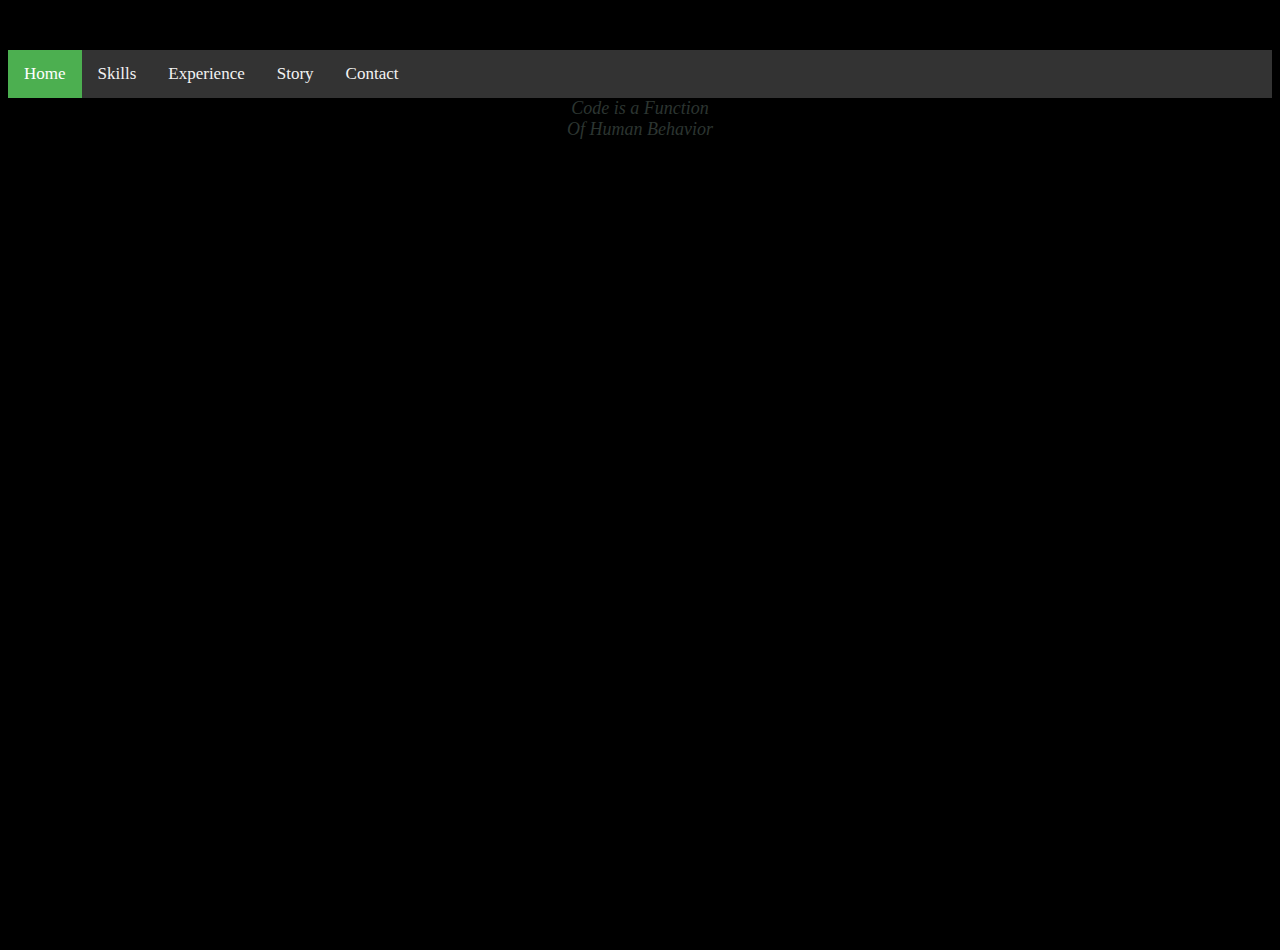
<file: Portfolio project/index.html>
<!DOCTYPE html>
<html lang="en">

<head>
    <meta charset="UTF-8">
    <meta name="viewport" content="width=device-width, initial-scale=1.0">
    <title>My Portfolio</title>
    <link rel="stylesheet" href="main.css">

</head>

<body>
    <!-- <div class="navbar-fixed"> -->
    <div class="topnav">
        <a class="active" href="#home">Home</a>
        <a href="#skills">Skills</a>
        <a href="#experience">Experience</a>
        <a href="#story">Story</a>
        <a href="#contact">Contact</a>
    </div>
    <!-- </div> -->
    <div id="title1" <h1>Code is a Function <br/>Of Human Behavior</h1>
    </div>


</body>

</html>
</file>
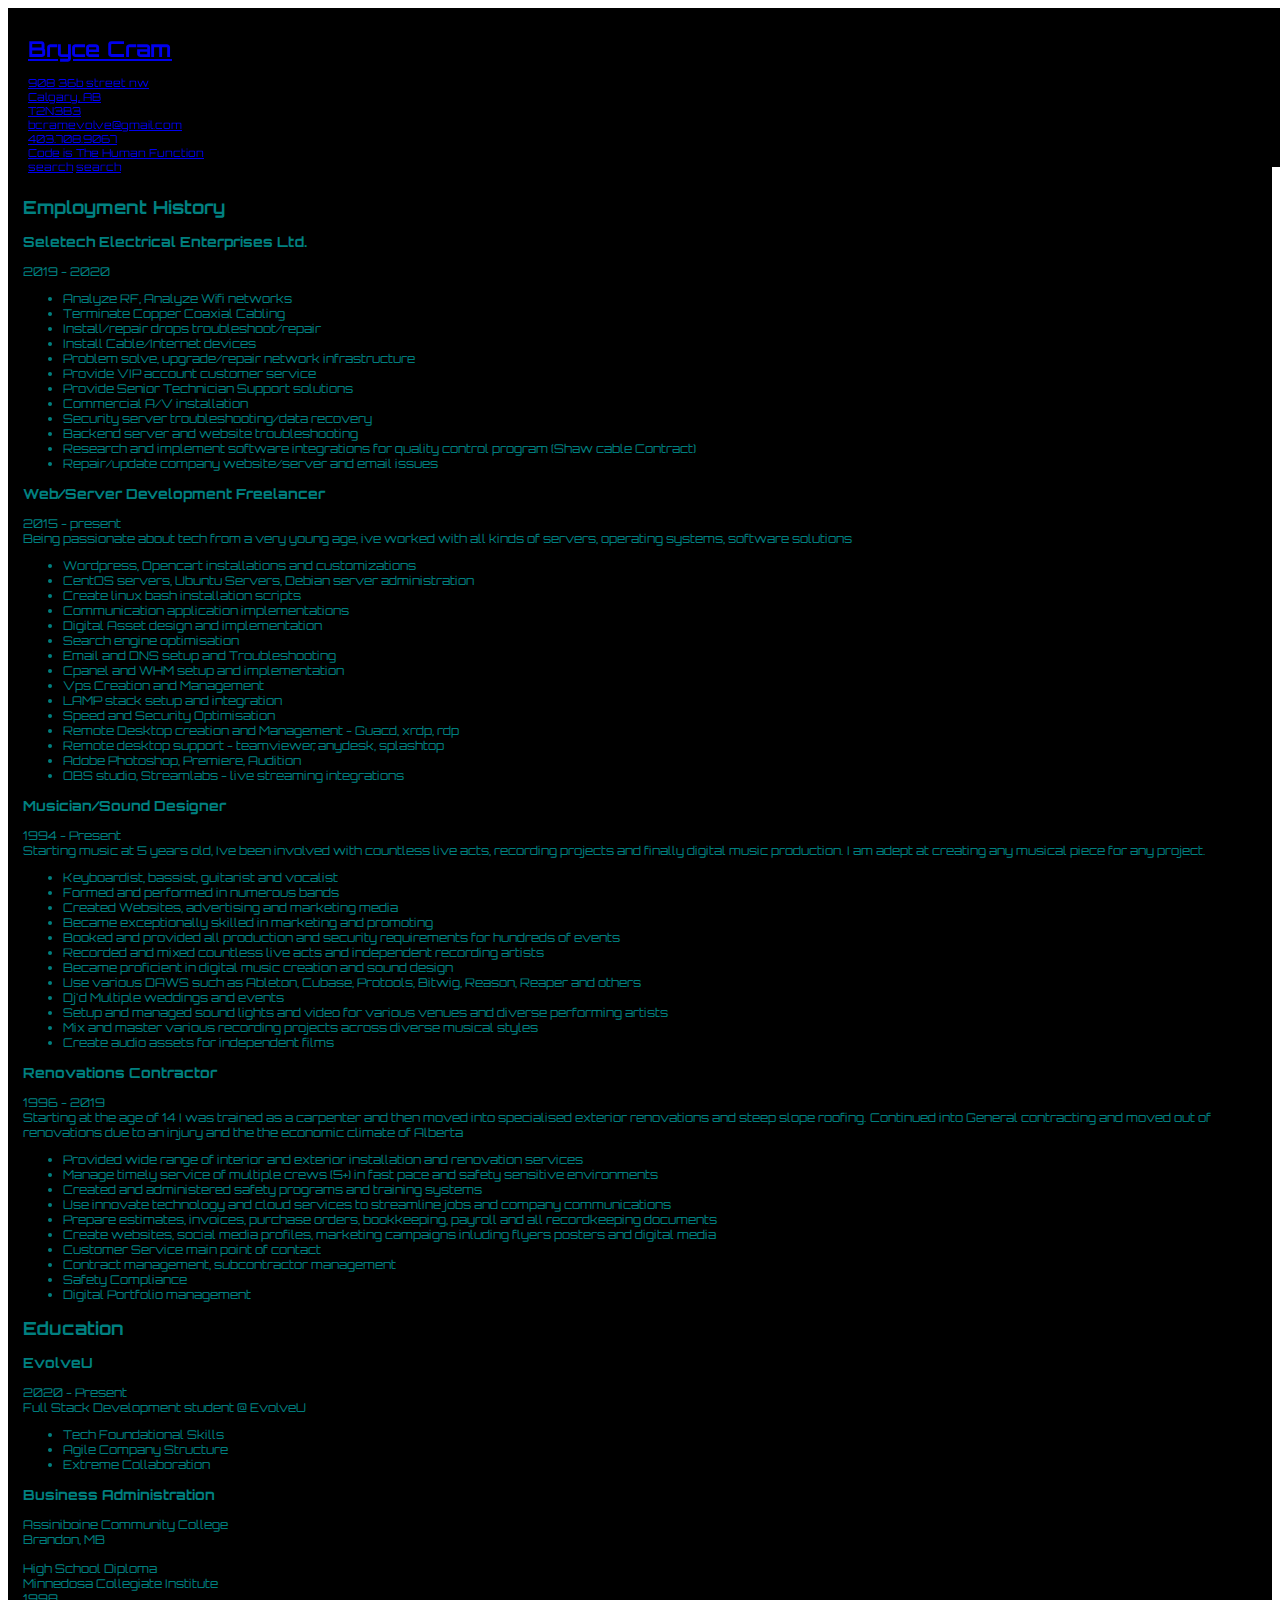
<file: Portfolio project/ProjectBluebird/index.html>
<html>

<head>
    <title>Resume - Bryce Cram</title>
    <link rel="stylesheet" href="style.css">
    <link href="https://fonts.googleapis.com/css2?family=Orbitron:wght@780&display=swap" rel="stylesheet">
</head>

<body>
    <a href="#home">
        <div class="info">
            <h1>Bryce Cram</h1>
            <div>908 36b street nw</div>
            <div>Calgary, AB</div>
            <div>T2N3B3</div>
            <div>bcramevolve@gmail.com</div>
            <div>403.708.9067</div>
            <div style="float-left">Code is The Human Function </div>
            <div class="topnav-right">
                <a href="Search">search</a>
                <a href="Search">search</a>
            </div>
        </div>
    </a>
    <div class="Summary">
        <!-- <h2>Summary</h2> -->
        <div>Code is The Human Function </div>
    </div>
    <div class="employment">
        <h2>Employment History</h2>

        <h3>Seletech Electrical Enterprises Ltd.</h3>
        <div>2019 - 2020</div>
        <div>
        </div>
        <ul>
            <li>Analyze RF, Analyze Wifi networks</li>
            <li>Terminate Copper Coaxial Cabling</li>
            <li>Install/repair drops troubleshoot/repair</li>
            <li>Install Cable/Internet devices</li>
            <li>Problem solve, upgrade/repair network infrastructure</li>
            <li>Provide VIP account customer service</li>
            <li>Provide Senior Technician Support solutions</li>
            <li>Commercial A/V installation</li>
            <li>Security server troubleshooting/data recovery</li>
            <li>Backend server and website troubleshooting</li>
            <li>Research and implement software integrations for quality control program (Shaw cable Contract)</li>
            <li>Repair/update company website/server and email issues</li>


        </ul>
        <h3>Web/Server Development Freelancer</h3>
        <div>2015 - present</div>
        <div>Being passionate about tech from a very young age, ive worked with all kinds of servers, operating systems, software solutions </div>
        <ul>
            <li>Wordpress, Opencart installations and customizations</li>
            <li>CentOS servers, Ubuntu Servers, Debian server administration</li>
            <li>Create linux bash installation scripts</li>
            <li>Communication application implementations</li>
            <li>Digital Asset design and implementation</li>
            <li>Search engine optimisation</li>
            <li>Email and DNS setup and Troubleshooting</li>
            <li>Cpanel and WHM setup and implementation</li>
            <li>Vps Creation and Management</li>
            <li>LAMP stack setup and integration</li>
            <li>Speed and Security Optimisation</li>
            <li>Remote Desktop creation and Management - Guacd, xrdp, rdp</li>
            <li>Remote desktop support - teamviewer, anydesk, splashtop</li>
            <li>Adobe Photoshop, Premiere, Audition</li>
            <li>OBS studio, Streamlabs - live streaming integrations</li>

        </ul>
        <h3>Musician/Sound Designer</h3>
        <div>1994 - Present </div>
        <div>Starting music at 5 years old, Ive been involved with countless live acts, recording projects and finally digital music production. I am adept at creating any musical piece for any project.</div>
        <ul>
            <li>Keyboardist, bassist, guitarist and vocalist</li>
            <li>Formed and performed in numerous bands</li>
            <li>Created Websites, advertising and marketing media</li>
            <li>Became exceptionally skilled in marketing and promoting</li>
            <li>Booked and provided all production and security requirements for hundreds of events</li>
            <li>Recorded and mixed countless live acts and independent recording artists</li>
            <li>Became proficient in digital music creation and sound design</li>
            <li>Use various DAWS such as Ableton, Cubase, Protools, Bitwig, Reason, Reaper and others</li>
            <li>Dj'd Multiple weddings and events</li>
            <li>Setup and managed sound lights and video for various venues and diverse performing artists</li>
            <li>Mix and master various recording projects across diverse musical styles</li>
            <li>Create audio assets for independent films</li>
        </ul>

        <h3>Renovations Contractor</h3>
        <div>1996 - 2019</div>
        <div>Starting at the age of 14 I was trained as a carpenter and then moved into specialised exterior renovations and steep slope roofing. Continued into General contracting and moved out of renovations due to an injury and the the economic climate
            of Alberta</div>
        <ul>
            <li>Provided wide range of interior and exterior installation and renovation services</li>
            <li>Manage timely service of multiple crews (5+) in fast pace and safety sensitive environments</li>
            <li>Created and administered safety programs and training systems</li>
            <li>Use innovate technology and cloud services to streamline jobs and company communications</li>
            <li>Prepare estimates, invoices, purchase orders, bookkeeping, payroll and all recordkeeping documents</li>
            <li>Create websites, social media profiles, marketing campaigns inluding flyers posters and digital media</li>
            <li>Customer Service main point of contact</li>
            <li>Contract management, subcontractor management</li>
            <li>Safety Compliance</li>
            <li>Digital Portfolio management</li>
        </ul>
        </di>
        <h2>Education</h2>

        <h3>EvolveU</h3>
        <div>2020 - Present</div>
        <div>Full Stack Development student @ EvolveU</div>
        <ul>
            <li>Tech Foundational Skills</li>
            <li>Agile Company Structure</li>
            <li>Extreme Collaboration</li>
        </ul>

        <h3>Business Administration</h3>
        <div>Assiniboine Community College</div>
        <div>Brandon, MB</div>

        <h3></h3>
        <div>High School Diploma</div>
        <div>Minnedosa Collegiate Institute</div>
        <div>1998</div>


        <div id="cn-overlay" class="cn-overlay"></div>

</body>

</html>
</file>
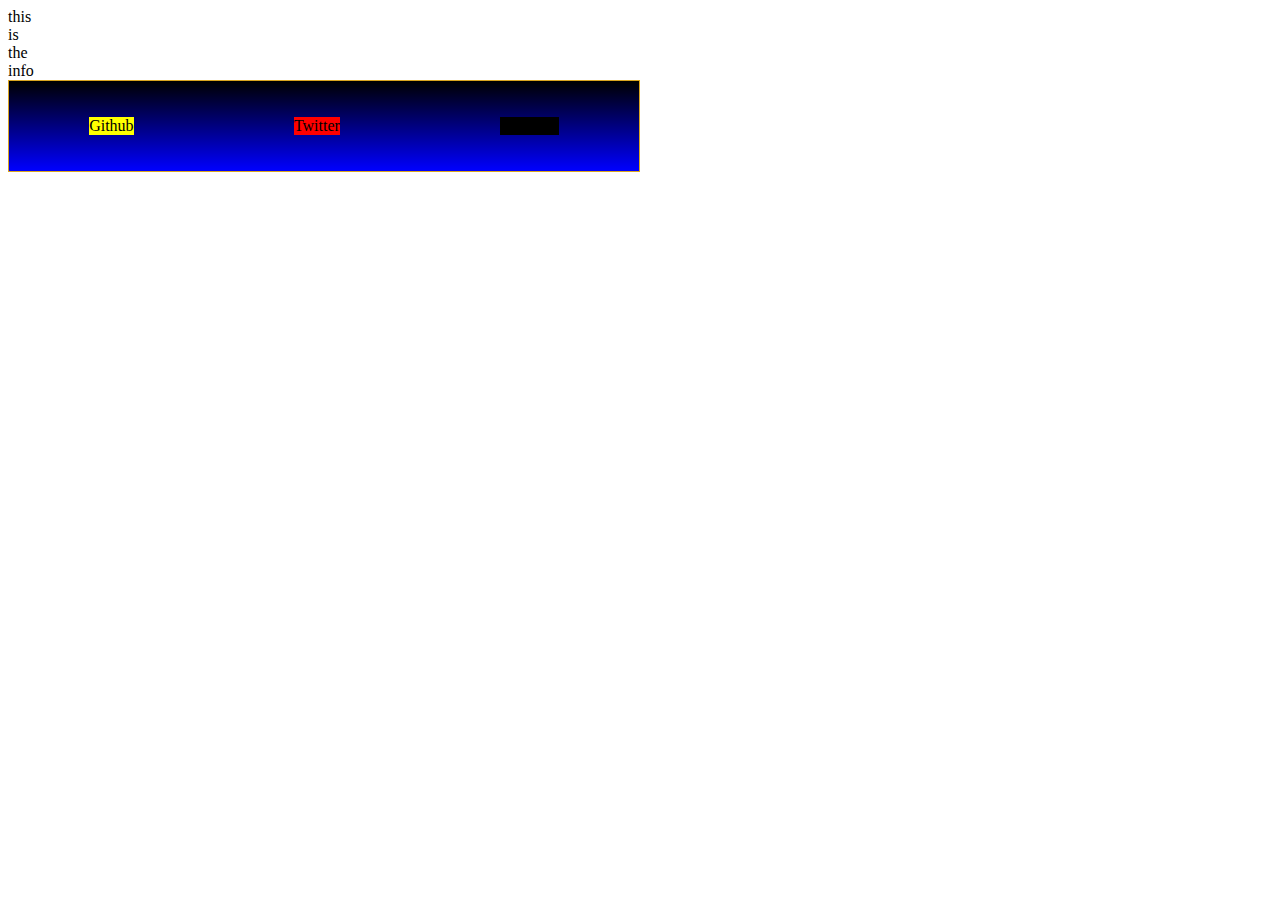
<file: Portfolio project/ProjectFlex/index.html>
<!DOCTYPE html>
<html lang="en">

<head>
    <meta charset="UTF-8">
    <meta name="viewport" content="width=device-width, initial-scale=1.0">
    <title>Bcram || Code Is The Human Function</title>
    <link rel="stylesheet" href="style.css">
</head>

<body>
    <div class="headerContainerLeft">
        <div class "info">
            <div>this
            </div>
            <div>is</div>
            <div>the</div>
            <div>info</div>
        </div>
    </div>
    <div class="headerContainerRight">
        <div class="github">
            Github
        </div>
        <div class="twitter">
            Twitter
        </div>
        <div class="linkedin">
            LinkedIn
        </div>
    </div>
</body>

</html>
</file>
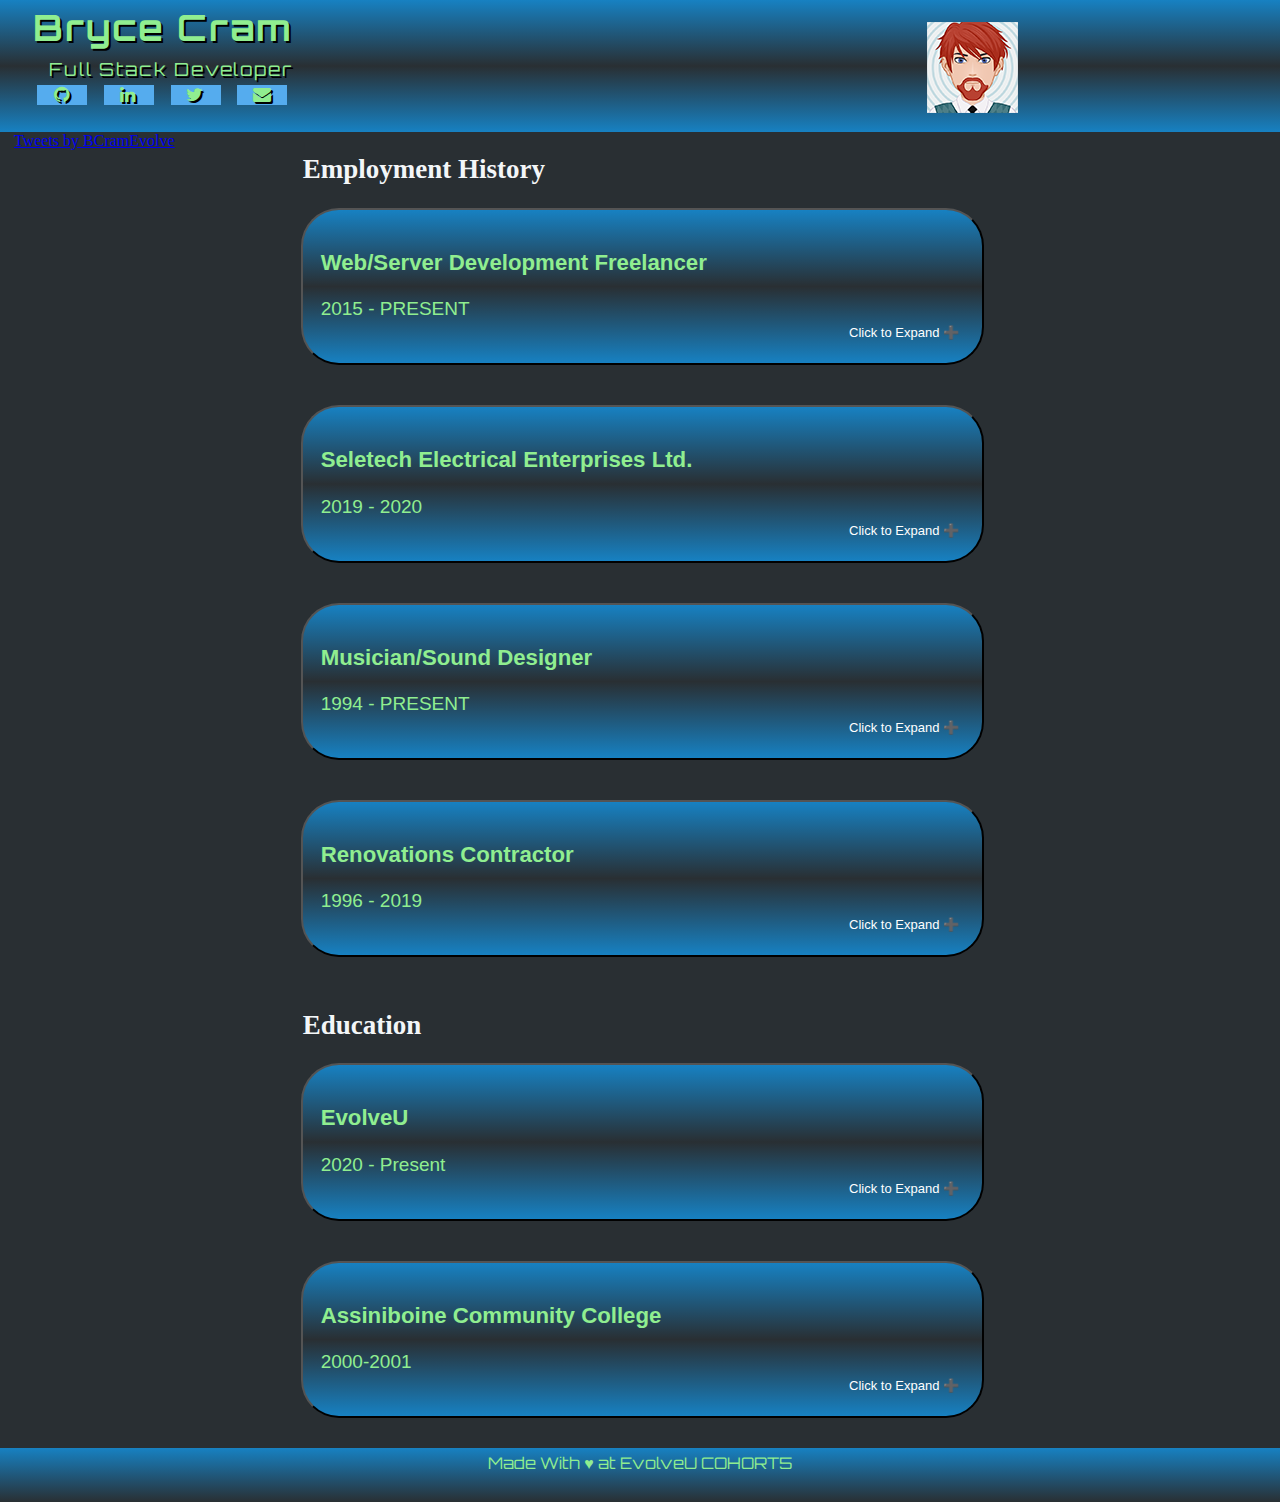
<file: Portfolio project/ProjectRedbells/index.html>
<!doctype html>

<head>
    <link href="https://fonts.googleapis.com/css2?family=Orbitron:wght@780&display=swap" rel="stylesheet">
    <link rel="stylesheet" href="style.css">
    <link rel="stylesheet" href="https://cdnjs.cloudflare.com/ajax/libs/font-awesome/4.7.0/css/font-awesome.min.css">
    <link rel="icon"
        type="image/jpg"
        href="quadrat-icons-winamp-gray-and-yellow-lightning-icon.jpg">
 <script id='pixel-script-poptin' src='https://cdn.popt.in/pixel.js?id=3bd7f02586d35' async='true'></script> 

</head>
<title>Bcram || Code is the Human Function</title>

<body>
    <header>
        
        <div class="header">
            <h1>Bryce Cram</h1> 
            <div class = "socialmedia">Full Stack Developer</div>
            
                <div class="socialMediaMain">
                    <a href="https://github.com/bcramevolve" target="_blank" class="fa fa-github"></a>
                    <a href="https://www.linkedin.com/in/bryce-cram-22a5191b6/"  target="_blank" class="fa fa-linkedin"></a>
                    <a href="https://twitter.com/bcramevolve" target="_blank" class="fa fa-twitter"></a>
                    <a href="mailto: bcram@protonmail.com" target="_blank" class="fa fa-envelope"></a>
                    </div>

            </div>         
        </div>
       
        <div class="musicPlayer">
        <iframe src="https://open.spotify.com/embed/playlist/7j2Hr8iJzNsuTYAjnnauG8" width="300" height="80" frameborder="0" allowtransparency="true" allow="encrypted-media"></iframe>
        <div class="header">
        </div>
        <div class="centerImage">
            <a href="https://tawk.to/bcramevolve"></a><img src="myAvatar91px.png" alt="Me">
        </div>
        </div>
    </header>
    <div id="main">
        <article>
             <div class="employment">
                  <h2>Employment History</h2>
                <button class="accordion"> <h3>Web/Server Development Freelancer</h3>
                    <div>2015 - PRESENT</div>
                    </button>
                <div class="panel">

                    <ul>
                        <li>Wordpress, Opencart installations and customizations</li>
                        <li>CentOS servers, Ubuntu Servers, Debian server administration</li>
                        <li>Create linux bash installation scripts</li>
                        <li>Communication application implementations</li>
                        <li>Digital Asset design and implementation</li>
                        <li>Search engine optimization</li>
                        <li>Email and DNS Setup and Troubleshooting</li>
                        <li>Cpanel and WHM setup and implementation</li>
                        <li>Vps Creation and Management</li>
                        <li>LAMP stack setup and integration</li>
                        <li>Speed and Security Optimization</li>
                        <li>Remote Desktop Creation and Management - Guacd, xrdp, rdp</li>
                        <li>Remote Desktop Support - Teamviewer, Anydesk, Splashtop</li>
                        <li>Adobe Photoshop | Premiere | Audition</li>
                        <li>OBS Studio | Streamlabs - live streaming integrations</li>

                    </ul>
                </div>

            </div>
            <div class="employment">
               
                <button class="accordion">
                    <h3>Seletech Electrical Enterprises Ltd.</h3>
                    <div>2019 - 2020</div>
                    </button>
                <div class="panel">
                    <ul>
                        <li>Analyze RF | Analyze Wifi networks</li>
                        <li>Terminate Copper Coaxial Cabling</li>
                        <li>Install/repair drops troubleshoot/repair</li>
                        <li>Install Cable/Internet devices</li>
                        <li>Problem solve | Upgrade/repair network infrastructure</li>
                        <li>Provide VIP account customer service</li>
                        <li>Provide Senior Technician support solutions</li>
                        <li>Commercial A/V installation</li>
                        <li>Security server troubleshooting/data recovery</li>
                        <li>Backend server and website troubleshooting</li>
                        <li>Research and implement software integrations for quality control program {Shaw Cable Contract}</li>
                        <li>Repair/update company website/server and email issues</li>
                    </ul>
                </div>


            </div>
           
            <div class="employment">
                <button class="accordion">
                    <h3>Musician/Sound Designer</h3>
                    <div>1994 - PRESENT </div>
                    </button>
                <div class="panel">


                    <ul>
                        <li>Keyboardist, bassist, guitarist and vocalist</li>
                        <li>Formed and performed in numerous bands</li>
                        <li>Created websites, advertising and marketing media</li>
                        <li>Became exceptionally skilled in marketing and promotion in niche markets</li>
                        <li>Booked and provided all production and security requirements for hundreds of events</li>
                        <li>Recorded and mixed countless live acts and independent recording artists</li>
                        <li>Became proficient in digital music creation and sound design</li>
                        <li>Use various DAWS such as Ableton, Cubase, Protools, Bitwig, Reason, Reaper and others</li>
                        <li>Dj'd multiple weddings and events</li>
                        <li>Setup and managed sound lights and video for various venues and diverse performing artists</li>
                        <li>Mix and master various recording projects across diverse musical styles</li>
                        <li>Create audio assets for independent films</li>
                    </ul>
                </div>
            </div>
            <div class="employment">
                <button class="accordion">
                <h3>Renovations Contractor</h3>
                <div>1996 - 2019</div>
                </button>
                <div class="panel">


                    <ul>
                        <li>Provided wide range of interior and exterior installation and renovation services</li>
                        <li>Manage timely service of multiple crews (5+) in fast pace and safety sensitive environments</li>
                        <li>Created and administered safety programs and training systems</li>
                        <li>Use innovate technology and cloud services to streamline jobs and company communications</li>
                        <li>Prepare estimates, invoices, purchase orders, bookkeeping, payroll and all recordkeeping documents</li>
                        <li>Create websites, social media profiles, marketing campaigns inluding flyers posters and digital media</li>
                        <li>Customer Service main point of contact</li>
                        <li>Contract management, Subcontractor management</li>
                        <li>Safety Compliance</li>
                        <li>Digital Portfolio Management</li>
                    </ul>
                </div>
            </div>

            <div class="employment">
                <h2>Education</h2>
                <button class="accordion">
                <h3>EvolveU</h3>
                <div>2020 - Present</div>
                </button>

                <div class="panel">
                    <ul>
                        <li>CSS</li>
                        <li>Javascript</li>
                        <li>HTML</li>
                        <li>Python</li>
                        <li>Application Design</li>
                        <li>Agile</li>
                        <li>SCRUM</li>
                        <li>Machine Learning</li>
                        <li>Corporate Structuring</li>
                        <li>Networking</li>
                    </ul>
                </div>
            </div>
            <div class="employment">
                <button class="accordion">
                    <h3>Assiniboine Community College</h3>
                    <div>2000-2001</div>
                    </button>

                <div class="panel">
                    <ul>
                        <li>Accounting</li>
                        <li>MicroEconomics</li>
                        <li>Financial Math</li>
                        <li>Marketing</li>
                        <li>Organizational Behavior</li>
                        <li>Contract Law</li>
                        <li>Computer Systems</li>
                    </ul>
                </div>
            </div>
        </article>
        <div id="twitter">
            <a class="twitter-timeline" data-width="320" data-height="2916" data-theme="dark" href="https://twitter.com/BCramEvolve?ref_src=twsrc%5Etfw">Tweets by BCramEvolve</a>
            <script async src="https://platform.twitter.com/widgets.js" charset="utf-8"></script>
        </div>

    </div>


    <stickyNav>
        <div class="socialMediaMain">
            <a href="https://github.com/bcramevolve" target="_blank" class="fa fa-github"></a>
            <a href="https://www.linkedin.com/in/bryce-cram-22a5191b6/"  target="_blank" class="fa fa-linkedin"></a>
            <a href="https://twitter.com/bcramevolve" target="_blank" class="fa fa-twitter"></a>
            <a href="mailto: bcram@protonmail.com" target="_blank" class="fa fa-envelope"></a>
            </div>

    </stickyNav>

    <div class ="footer"> 
        Made With &hearts; at EvolveU COHORT5
    </div>
    <!--Start of Tawk.to Script-->
<script type="text/javascript">
var Tawk_API=Tawk_API||{}, Tawk_LoadStart=new Date();
(function(){
var s1=document.createElement("script"),s0=document.getElementsByTagName("script")[0];
s1.async=true;
s1.src='https://embed.tawk.to/5f7cf37ef0e7167d0016c11c/default';
s1.charset='UTF-8';
s1.setAttribute('crossorigin','*');
s0.parentNode.insertBefore(s1,s0);
})();
</script>
<!--End of Tawk.to Script-->
</body>
<script src="app.js"></script>
</file>
<file: Portfolio project/main.css>
html {
    height: 100%;
}

body {
    height: 100%;
    font-family: Kufam;
    color: #2c3531;
    margin-top: 20px;
    padding-top: 30px;
    background-color: black;
    /* padding-bottom: 30px; */
}

#title1 {
    text-align: center;
    font-size: large;
    font-style: oblique;
}


/* .navbar-fixed {
    position: fixed;
    height: 80px;
    top: 0;
    right: 0;
    left: 0;
    z-index: 999;
    background: black;
} */


/* Add a black background color to the top navigation */

.topnav {
    background-color: #333;
    /* position: sticky;
    z-index: 999; */
    top: 0;
    left: 0;
    right: 0;
    overflow: hidden;
}


/* Style the links inside the navigation bar */

.topnav a {
    float: left;
    color: #f2f2f2;
    text-align: center;
    padding: 14px 16px;
    text-decoration: none;
    font-size: 17px;
}


/* Change the color of links on hover */

.topnav a:hover {
    background-color: #ddd;
    color: black;
}


/* Add a color to the active/current link */

.topnav a.active {
    background-color: #4CAF50;
    color: white;
}

.topnav-right {
    float: right;
}
</file>
<file: Portfolio project/ProjectBluebird/style.css>
.info {
    float: right;
    color: teal;
    background: black;
    padding: 12px;
    position: fixed;
    padding-bottom: 15px;
    font-style: bold;
    font-family: 'Orbitron';
    font-size: 11px;
    margin-bottom: 15px;
    z-index: 999;
    width: 100%;
    height: 132px;
    padding-left: 20px;
}

.info:hover {
    background-color: rgb(46, 3, 3);
    /* transform: scale(1.1); */
    /* border-radius: 1em; */
}

a:hover {
    background-color: yellow;
    margin-left: px;
}

#body {
    font-family: 'Orbitron';
}

.employment {
    margin-top: 140px;
    font-family: 'Orbitron';
    color: teal;
    background: black;
    padding: 15px;
    font-size: 12px;
}


/* .employment:hover {
    background-color: rgb(46, 3, 3);
} */


/* 
.Summary {
    float: right;
    margin-top: 50px;
    margin: 15px;
    font-family: 'Orbitron';
    z-index: 999;
} */
</file>
<file: Portfolio project/ProjectFlex/style.css>
.headerContainerRight {
    display: flex;
    background: linear-gradient(black, blue);
    border: 1px solid goldenrod;
    height: 10vh;
    width: 70vh;
    flex-direction: row;
}

.headerContainerLeft {
    display: flex;
}

.twitter {
    display: flex;
    background: red;
    margin: auto;
}

.github {
    display: flex;
    background: yellow;
    margin: auto;
}

.linkedin {
    background: black;
    display: flex;
    margin: auto;
}
</file>
<file: Portfolio project/ProjectRedbells/style.css>
* {
        box-sizing: border-box;
    }
    
    body {
        display: flex;
        min-height: 100vh;
        flex-direction: column;
        margin: 0;
    }
    
    #main {
        display: flex;
        flex: 1;
    }
    
    #main>article {
        flex: 1;
        order: 1;
        background-color: #292F33;
        padding-left: 5px;
      
    }
    
    header {
        
        height: auto;
        font-family: 'Orbitron';
        color: white;
        padding-left: 32px;
        padding-bottom: 15px;
        text-align: right;
        background: linear-gradient(#1781C2, #292F33, #1781C2);
        display: flex;
        z-index: 999;
        width: auto;
        font-size:18px;
	    letter-spacing:0.1em;
        -webkit-text-fill-color: lightgreen;
        -webkit-text-stroke-color: rgb(2, 2, 2);
        text-shadow: 2px 2px #000000;
    }
    
    stickyNav {
        background: linear-gradient(#1781C2, #292F33);
        height: 6vh;
        font-family: 'Helvetica Neue';
        color: lightgreen;
        text-align: center;
        padding: 5px;
        position: fixed;
        width: 100%;
        
    }
    
    .employment {
        font-family: 'Helvetica Neue';
        color: #F3F6F8;
        padding-left: 11%;
        padding-bottom: 30px;
        margin-top: 10px;
        margin-right: 5px;
        font-size: 18px;
        width: 80%;
    }
    /* Style the buttons that are used to open and close the accordion panel */
    
    .accordion {
        background: linear-gradient(#1781C2, #292F33, #1781C2);
        color:lightgreen ;
        cursor: pointer;
        padding: 18px;
        width: 90%;
        text-align: left;
        border-radius: 2em ;
        outline: none;
        transition: 4s;
        margin-right: 5px;
        font-size: 19px;
    }
    
  
    .panel {
        padding: 0 18px;
        background-color:#292F33 ;
        display: none;
        overflow: hidden;
        width: 90%
    }
    

    .accordion:after {
        content: 'Click to Expand'' ''\02795'; /* Unicode character for "plus" sign (+) */
        font-size: 13px;
        color: lightgreen;
        float: right;
        margin-left: 5px;
        color: white;
        padding: 5px;
      }
      
      .active:after {
        content: "\2796"; /* Unicode character for "minus" sign (-) */
      }

      #twitter {
        background: #292F33;
        height: auto;
        padding-left: 14px;
          
      }

      h1 {
          margin-bottom: 8px;
          margin-top: 5px;
      }

      h2 {
        margin-left: 2px;
      }

      .socialMedia {
    float: right;
    margin-top: 1px;

      }
      .socialMediaMain {
          float: left;
      }

      .fa {
        padding: 1px;
        font-size: 30px;
        width: 50px;
        height: 20px;
        text-align: center;
        text-decoration: none;
        display: flex;
        margin: 5px;
      }
      
      .fa:hover {
          color: lightgreen;
      }
      .fa-twitter {
        background: #55ACEE;
        color: white;
      }

      .fa-github {
        background: #55ACEE;
        color: white;
      }

      .fa-linkedin {
        background: #55ACEE;
        color: white;
      }

      .fa-envelope {
        background: #55ACEE;
        color: white;
      }

      .footer {
        background: linear-gradient(#1781C2, #292F33);
        height: 6vh;
        font-family: 'Orbitron';
        color: lightgreen;
        text-align: center;
        padding: 5px;
        width: 100%;
      }

      .musicPlayer {
        margin-left: 19%;
        margin-top: 1.75%;
        margin-right: 20px;
        display: inline-flex;
      }
    
      .centerImage {
        margin-left: 25%;
    

      }
</file>
